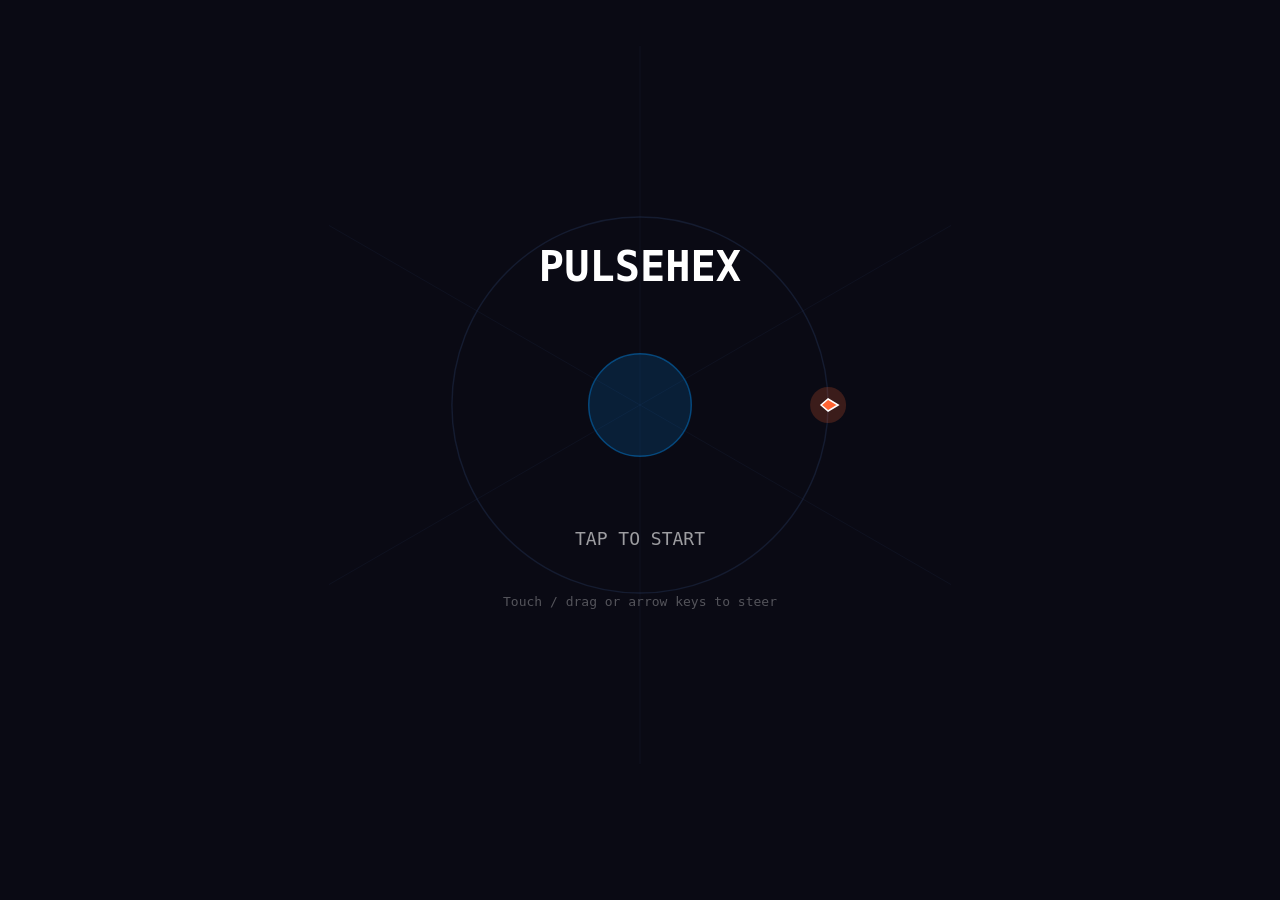
<file: game/index.html>
<!DOCTYPE html>
<html lang="en">
<head>
  <meta charset="UTF-8">
  <meta name="viewport" content="width=device-width, initial-scale=1.0, maximum-scale=1.0, user-scalable=no, viewport-fit=cover">
  <meta name="apple-mobile-web-app-capable" content="yes">
  <meta name="mobile-web-app-capable" content="yes">
  <title>PulseHex</title>
  <link rel="stylesheet" href="css/game.css">
</head>
<body>
  <canvas id="gameCanvas"></canvas>
  <script type="module" src="js/main.js"></script>
</body>
</html>
</file>
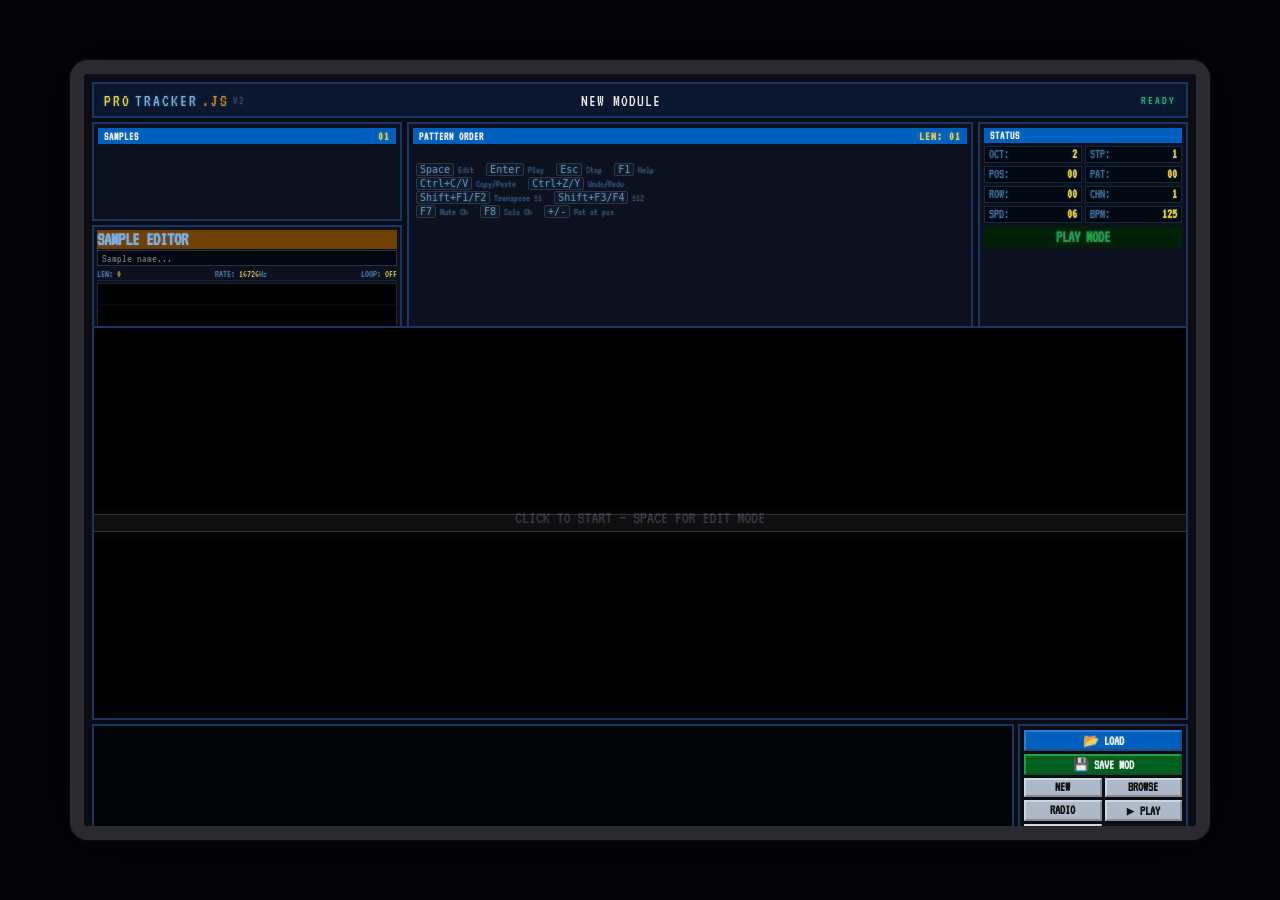
<file: modplayer/index.html>
<!DOCTYPE html>
<html lang="en">
<head>
<meta charset="UTF-8">
<title>ProTracker.JS v2 — Editor</title>
<link rel="stylesheet" href="css/styles.css">
</head>
<body>

<div id="monitor">
<div class="screen">
<div class="tracker-ui">

<!-- TOP BAR -->
<div class="top-bar">
  <div class="logo"><span class="pro">PRO</span>TRACKER<span class="js">.JS</span> <span style="font-size:11px;color:#446">v2</span></div>
  <input type="text" id="songTitleInput" value="NEW MODULE" maxlength="20" spellcheck="false">
  <div id="statusMsg">READY</div>
</div>

<!-- INFO AREA -->
<div class="info-area">
  <!-- Samples Column -->
  <div class="samples-col">
    <div class="panel" style="flex:1">
      <h3>SAMPLES <span class="badge" id="currentSampleNum">01</span></h3>
      <div id="sampleList"></div>
    </div>
    <div class="sample-editor">
      <h3>SAMPLE EDITOR</h3>
      <input type="text" class="sample-name-input" id="sampleNameInput" maxlength="22" placeholder="Sample name..." spellcheck="false">
      <div class="sample-info">
        <span>LEN: <span class="val" id="smpLenD">0</span></span>
        <span>RATE: <span class="val" id="smpRateD">16726</span>Hz</span>
        <span>LOOP: <span class="val" id="smpLoopD">OFF</span></span>
      </div>
      <div class="waveform-box" id="waveformBox">
        <canvas id="waveformCanvas" width="300" height="42"></canvas>
      </div>
      <div class="smp-controls">
        <label>VOL:<input type="number" id="smpVol" min="0" max="64" value="64"></label>
        <label>FINE:<input type="number" id="smpFine" min="-8" max="7" value="0"></label>
        <label>LP.S:<input type="number" id="smpLpS" min="0" value="0"></label>
        <label>LP.L:<input type="number" id="smpLpL" min="0" value="0"></label>
      </div>
      <div class="drop-zone" id="sampleDropZone">
        <label style="cursor:pointer;display:block">
          📁 DROP WAV/MP3 OR CLICK
          <input type="file" id="sampleFileInput" accept=".wav,.mp3,.ogg,.flac,.aiff">
        </label>
      </div>
    </div>
  </div>

  <!-- Order + Operations -->
  <div class="panel">
    <h3>PATTERN ORDER <span class="badge">LEN: <span id="songLenD">01</span></span></h3>
    <div class="order-display" id="orderDisplay"></div>
    <div class="mute-strip" id="muteStrip"></div>
    <div class="key-hint" style="margin-top:4px">
      <kbd>Space</kbd> Edit &nbsp; <kbd>Enter</kbd> Play &nbsp; <kbd>Esc</kbd> Stop &nbsp;
      <kbd>F1</kbd> Help<br>
      <kbd>Ctrl+C/V</kbd> Copy/Paste &nbsp; <kbd>Ctrl+Z/Y</kbd> Undo/Redo<br>
      <kbd>Shift+F1/F2</kbd> Transpose ±1 &nbsp; <kbd>Shift+F3/F4</kbd> ±12<br>
      <kbd>F7</kbd> Mute Ch &nbsp; <kbd>F8</kbd> Solo Ch &nbsp; <kbd>+/-</kbd> Pat at pos
    </div>
  </div>

  <!-- Status -->
  <div class="panel">
    <h3>STATUS</h3>
    <div class="editor-status">
      <div class="status-item"><span class="lbl">OCT:</span><span class="val" id="dOct">2</span></div>
      <div class="status-item"><span class="lbl">STP:</span><span class="val" id="dStp">1</span></div>
      <div class="status-item"><span class="lbl">POS:</span><span class="val" id="dPos">00</span></div>
      <div class="status-item"><span class="lbl">PAT:</span><span class="val" id="dPat">00</span></div>
      <div class="status-item"><span class="lbl">ROW:</span><span class="val" id="dRow">00</span></div>
      <div class="status-item"><span class="lbl">CHN:</span><span class="val" id="dChn">1</span></div>
      <div class="status-item"><span class="lbl">SPD:</span><span class="val" id="dSpd">06</span></div>
      <div class="status-item"><span class="lbl">BPM:</span><span class="val" id="dBpm">125</span></div>
      <div class="edit-indicator edit-off" id="editInd">PLAY MODE</div>
    </div>
  </div>
</div>

<!-- PATTERN EDITOR -->
<div class="panel pattern-view">
  <canvas id="trackerCanvas" width="1100" height="380"></canvas>
  <div class="cursor-line"></div>
  <div class="selection-info" id="selInfo"></div>
</div>

<!-- BOTTOM DECK -->
<div class="bottom-deck">
  <div class="scopes" id="scopeBox"></div>
  <div class="controls">
    <label class="file-btn">📂 LOAD<input type="file" id="fileInput" accept=".mod"></label>
    <button id="btnSave" class="file-btn" style="background:#006622;border-color:#22aa44">💾 SAVE MOD</button>
    <button id="btnNew">NEW</button>
    <button id="btnBrowse">BROWSE</button>
    <button id="btnRadio">RADIO</button>
    <button id="btnPlay">▶ PLAY</button>
    <button id="btnStop">■ STOP</button>
  </div>
</div>

</div><!-- tracker-ui -->
</div><!-- screen -->
</div><!-- monitor -->

<!-- Browse Overlay -->
<div id="browseOverlay">
<button class="browse-close" id="browseClose">&times;</button>
<h2>MOD ARCHIVE BROWSER</h2>
<div class="browse-toolbar">
  <input type="text" id="browseSearch" placeholder="Search modules or artists..." spellcheck="false">
  <select id="browseMode" style="width:90px">
    <option value="module">MODULES</option>
    <option value="artist">ARTISTS</option>
  </select>
  <button id="browseSearchBtn">SEARCH</button>
  <button id="browseRandomBtn">RANDOM</button>
</div>
<div class="browse-header">
  <span>TITLE / FILENAME</span>
  <span>ARTIST</span>
  <span>GENRE</span>
  <span style="text-align:right">SIZE</span>
</div>
<div class="browse-results" id="browseResults"></div>
<div class="browse-status" id="browseStatus">Search the Mod Archive (min 3 chars)</div>
<div class="browse-pager" id="browsePager" style="display:none">
  <button id="pagePrev">&lt; PREV</button>
  <span id="pageInfo">1 / 1</span>
  <button id="pageNext">NEXT &gt;</button>
</div>
</div>

<!-- Help Overlay -->
<div id="helpOverlay">
<h2>⌨️ KEYBOARD REFERENCE</h2>
<div class="cols">
<div>
  <h3>EDITING</h3>
  <p><kbd>Space</kbd> Toggle Edit Mode</p>
  <p><kbd>Z-M</kbd> Notes (lower octave)</p>
  <p><kbd>Q-P</kbd> Notes (upper octave)</p>
  <p><kbd>0-9/A-F</kbd> Hex in effect cols</p>
  <p><kbd>Del</kbd> Clear cell</p>
  <p><kbd>Backspace</kbd> Delete & pull up</p>
  <p><kbd>Insert</kbd> Insert empty row</p>
  <p><kbd>Ctrl+Z</kbd> Undo</p>
  <p><kbd>Ctrl+Y</kbd> Redo</p>
</div>
<div>
  <h3>NAVIGATION</h3>
  <p><kbd>↑↓←→</kbd> Move cursor</p>
  <p><kbd>Tab/Shift+Tab</kbd> Next/Prev channel</p>
  <p><kbd>PgUp/PgDn</kbd> ±16 rows</p>
  <p><kbd>Home/End</kbd> First/Last row</p>
  <p><kbd>F2-F5</kbd> Jump to ch 1-4</p>
  <p><kbd>Ctrl+↑↓</kbd> Prev/Next order pos</p>
</div>
<div>
  <h3>BLOCK OPERATIONS</h3>
  <p><kbd>Shift+↑↓</kbd> Select block</p>
  <p><kbd>Ctrl+C</kbd> Copy selection</p>
  <p><kbd>Ctrl+V</kbd> Paste</p>
  <p><kbd>Ctrl+X</kbd> Cut</p>
  <p><kbd>Shift+F1</kbd> Transpose -1 semitone</p>
  <p><kbd>Shift+F2</kbd> Transpose +1 semitone</p>
  <p><kbd>Shift+F3</kbd> Transpose -1 octave</p>
  <p><kbd>Shift+F4</kbd> Transpose +1 octave</p>
</div>
<div>
  <h3>CHANNELS & PLAYBACK</h3>
  <p><kbd>F7</kbd> Toggle mute channel</p>
  <p><kbd>F8</kbd> Solo channel</p>
  <p><kbd>Enter</kbd> Play from cursor</p>
  <p><kbd>Esc</kbd> Stop</p>
  <p><kbd>Shift+↑↓</kbd> (no sel) Sample ±1</p>
  <p><kbd>Ctrl+1-3</kbd> Set octave</p>
  <p><kbd>Alt+0-9</kbd> Set step</p>
  <p><kbd>F6</kbd> New pattern</p>
  <p><kbd>+/-</kbd> Pattern at order pos</p>
</div>
</div>
<p style="text-align:center;margin-top:12px;color:#446">Press <kbd>F1</kbd> or <kbd>Esc</kbd> to close</p>
</div>

<script type="module" src="js/app.js"></script>
</body>
</html>
</file>
<file: game/css/game.css>
*, *::before, *::after {
  margin: 0;
  padding: 0;
  box-sizing: border-box;
}

html, body {
  width: 100%;
  height: 100dvh;
  overflow: hidden;
  background: #000;
  touch-action: none;
  overscroll-behavior: none;
  -webkit-user-select: none;
  user-select: none;
  -webkit-tap-highlight-color: transparent;
}

#gameCanvas {
  display: block;
  width: 100%;
  height: 100dvh;
  touch-action: none;
}
</file>
<file: modplayer/css/styles.css>
@import url('https://fonts.googleapis.com/css2?family=VT323&family=Share+Tech+Mono&display=swap');
:root{
  --bg:#0a0a12;--panel:#0c1020;--border:#1a3a6a;--border-hi:#2a6adf;
  --text:#88bbee;--text-dim:#3a5577;--text-bright:#ccddff;
  --note-color:#ffcc00;--note-dim:#886600;--sample-color:#88aaff;
  --effect-color:#ff8866;--effect-dim:#663322;
  --cursor-bg:rgba(255,200,0,0.22);--cursor-row:rgba(0,100,220,0.18);
  --beat-bg:rgba(30,50,80,0.3);--header-bg:#0a1832;
  --btn-face:#bbc8d8;--btn-hi:#dde8f0;--btn-shadow:#445566;
  --red:#ee3344;--green:#22cc66;--yellow:#ffdd33;--orange:#ff8800;
  --crt-line:rgba(18,16,16,0.25);
  --accent:#0066cc;
}
*{box-sizing:border-box;margin:0;padding:0}
body{background:#050508;color:var(--text);font-family:'VT323',monospace;
  height:100vh;overflow:hidden;display:flex;justify-content:center;align-items:center}

/* ── CRT Monitor Frame ── */
#monitor{width:1140px;height:780px;background:var(--bg);
  border:14px solid #2a2a30;border-radius:18px;
  box-shadow:0 0 60px rgba(0,0,0,.9),inset 0 0 30px rgba(0,0,0,1),
    0 0 2px 1px rgba(40,60,100,.3);position:relative;overflow:hidden}
.screen{width:100%;height:100%;background:var(--bg);
  background-image:linear-gradient(var(--crt-line) 50%,transparent 50%),
    linear-gradient(90deg,rgba(255,0,0,.03),rgba(0,255,0,.015),rgba(0,0,255,.03));
  background-size:100% 3px,3px 100%;padding:8px;position:relative;
  text-shadow:0 0 3px rgba(100,180,255,.4)}
.screen::after{content:"";display:block;position:absolute;inset:0;
  background:rgba(18,16,16,.08);pointer-events:none;z-index:200;
  animation:flicker .15s infinite}
@keyframes flicker{0%,100%{opacity:.02}50%{opacity:.04}}

/* ── Layout Grid ── */
.tracker-ui{display:grid;grid-template-rows:36px 200px 1fr 94px;height:100%;gap:4px}

/* ── Top Bar ── */
.top-bar{border:2px solid var(--border);background:var(--header-bg);
  display:flex;align-items:center;justify-content:space-between;padding:0 10px;
  font-size:17px;letter-spacing:2px;text-transform:uppercase}
.top-bar .logo{display:flex;align-items:center;gap:4px}
.top-bar .logo span.pro{color:var(--yellow)}
.top-bar .logo span.js{color:var(--orange)}
#songTitleInput{background:transparent;border:none;color:#fff;
  font-family:'VT323',monospace;font-size:17px;text-transform:uppercase;
  width:260px;text-align:center;outline:none;letter-spacing:1px}
#songTitleInput:focus{background:rgba(255,255,255,.08);border-bottom:1px solid var(--border-hi)}
#statusMsg{font-size:12px;color:var(--green);min-width:180px;text-align:right}

/* ── Info Area ── */
.info-area{display:grid;grid-template-columns:310px 1fr 210px;gap:5px}

/* ── Panels ── */
.panel{border:2px solid var(--border);background:var(--panel);padding:4px;overflow:hidden;position:relative}
.panel h3{margin:0 0 3px;background:var(--accent);color:#fff;font-size:11px;
  padding:2px 6px;letter-spacing:1px;text-transform:uppercase;
  display:flex;justify-content:space-between;align-items:center}
.panel h3 .badge{color:var(--yellow);font-size:12px}

/* ── Samples Panel ── */
.samples-col{display:flex;flex-direction:column;gap:4px}
#sampleList{font-size:12px;white-space:pre;overflow-y:auto;height:68px;
  scrollbar-width:none;color:#8888cc;font-family:'VT323',monospace;
  line-height:12px;cursor:pointer}
#sampleList::-webkit-scrollbar{display:none}
.sample-row{padding:1px 2px;transition:background .1s}
.sample-row:hover{background:rgba(0,85,170,.25)}
.sample-row.selected{background:var(--accent);color:#fff}
.sample-row.has-data{color:#aabbee}

/* ── Sample Editor ── */
.sample-editor{border:2px solid var(--border);background:var(--panel);padding:3px}
.sample-editor h3{background:#774400}
.sample-name-input{background:#000812;border:1px solid #334;color:#fff;
  font-family:'VT323',monospace;font-size:12px;padding:1px 4px;width:100%;margin-bottom:2px}
.sample-info{display:flex;justify-content:space-between;font-size:10px;
  color:#5588aa;padding:1px 0;border-bottom:1px solid #1a2a3a;margin-bottom:2px}
.sample-info .val{color:var(--yellow)}
.waveform-box{background:#000;border:1px solid #223;height:44px;position:relative;cursor:crosshair}
.waveform-box canvas{width:100%;height:100%}
.smp-controls{display:grid;grid-template-columns:repeat(4,1fr);gap:2px;margin-top:2px}
.smp-controls label{display:flex;align-items:center;gap:2px;font-size:11px;color:#6699bb}
.smp-controls input[type="number"]{width:42px;background:#000812;border:1px solid #334;
  color:var(--yellow);font-family:'VT323',monospace;font-size:12px;padding:1px 2px}
.drop-zone{border:1px dashed #334;padding:3px;text-align:center;color:#5588aa;
  font-size:10px;margin-top:2px;transition:all .2s;cursor:pointer}
.drop-zone.drag-over{border-color:#0af;background:rgba(0,170,255,.08);color:#0af}
.drop-zone input[type="file"]{display:none}

/* ── Order Panel ── */
.order-display{display:flex;gap:3px;align-items:center;font-size:13px;
  overflow-x:auto;padding:3px;flex-wrap:wrap}
.order-item{background:#0a1020;border:1px solid #223;padding:2px 5px;
  min-width:22px;text-align:center;cursor:pointer;font-size:12px;transition:all .15s}
.order-item.current{background:var(--accent);color:#fff;border-color:var(--border-hi)}
.order-item:hover{border-color:#4488cc}
.key-hint{font-size:10px;color:#3a5577;line-height:1.3;padding:3px}
.key-hint kbd{background:#111828;border:1px solid #2a3a4a;padding:0 3px;
  border-radius:2px;color:#6699bb;font-size:10px}

/* ── Status Panel ── */
.editor-status{display:grid;grid-template-columns:1fr 1fr;gap:3px;font-size:13px}
.status-item{background:#000812;border:1px solid #1a2a3a;padding:1px 4px;
  display:flex;justify-content:space-between}
.status-item .lbl{color:#4477aa}.status-item .val{color:var(--yellow);font-weight:bold}
.edit-indicator{grid-column:span 2;text-align:center;padding:3px;font-size:16px;font-weight:bold}
.edit-indicator.edit-on{background:#990022;color:#fff;animation:blink .5s infinite}
.edit-indicator.edit-off{background:#002208;color:#22aa44}
@keyframes blink{50%{opacity:.7}}

/* ── Channel Mute Buttons ── */
.mute-strip{display:flex;gap:2px;margin-top:3px}
.mute-btn{flex:1;text-align:center;font-size:10px;padding:1px;cursor:pointer;
  border:1px solid #334;background:#0a1020;color:#5588aa;transition:all .15s;
  font-family:'VT323',monospace}
.mute-btn.muted{background:#440000;color:#aa3333;border-color:#662222}
.mute-btn.solo{background:#004400;color:#44cc44;border-color:#226622}
.mute-btn:hover{border-color:#4488cc}

/* ── Pattern View ── */
.pattern-view{border:2px solid var(--border);background:#000;position:relative;overflow:hidden}
canvas#trackerCanvas{display:block;width:100%;height:100%}
.cursor-line{position:absolute;top:50%;left:0;right:0;height:18px;margin-top:-9px;
  background:rgba(255,255,255,.06);border-top:1px solid rgba(255,255,255,.15);
  border-bottom:1px solid rgba(255,255,255,.15);pointer-events:none;
  box-shadow:0 0 12px rgba(100,180,255,.08)}

/* ── Bottom Deck ── */
.bottom-deck{display:grid;grid-template-columns:1fr 170px;gap:4px}
.scopes{border:2px solid var(--border);background:#000408;
  display:flex;justify-content:space-around;align-items:center;padding:0 3px}
canvas.scope-canv{width:23%;height:82%;border:1px solid #1a2a3a;background:#000;
  box-shadow:0 0 3px rgba(0,180,80,.15)}
.controls{border:2px solid var(--border);padding:4px;
  display:grid;grid-template-columns:1fr 1fr;gap:3px}

/* ── Buttons ── */
button,.file-btn{background:var(--btn-face);border:2px outset var(--btn-hi);
  font-family:'VT323',monospace;font-size:13px;cursor:pointer;color:#111;
  text-align:center;padding:1px 3px;text-transform:uppercase;font-weight:bold;
  transition:background .1s}
button:active,.file-btn:active{border-style:inset;transform:translateY(1px)}
button:hover,.file-btn:hover{background:var(--btn-hi)}
button.active{background:var(--green);color:#fff;border-color:#44ee88}
.file-btn{background:var(--accent);color:white;border-color:#3388dd;grid-column:span 2}
input[type="file"]{display:none}

/* ── Help Overlay ── */
#helpOverlay{display:none;position:fixed;top:50%;left:50%;transform:translate(-50%,-50%);
  background:#080e1a;border:3px solid var(--border-hi);padding:20px;z-index:1000;
  font-family:'VT323',monospace;color:var(--text);max-width:750px;max-height:90vh;
  overflow-y:auto;box-shadow:0 0 40px rgba(0,60,180,.3)}
#helpOverlay h2{color:var(--yellow);margin:0 0 10px;text-align:center;font-size:22px}
#helpOverlay .cols{display:grid;grid-template-columns:1fr 1fr;gap:12px;font-size:12px}
#helpOverlay .cols h3{color:#22aaff;margin:4px 0;font-size:14px}
#helpOverlay p{margin:2px 0}
#helpOverlay kbd{background:#111828;border:1px solid #2a3a4a;padding:0 3px;
  border-radius:2px;color:#88bbee}

/* ── Selection highlight ── */
.selection-info{position:absolute;bottom:4px;right:8px;font-size:11px;
  color:var(--yellow);pointer-events:none;z-index:10;text-shadow:0 0 4px rgba(0,0,0,.8)}

/* ── Browse Overlay ── */
#browseOverlay{position:fixed;top:50%;left:50%;transform:translate(-50%,-50%);
  background:#080e1a;border:3px solid var(--border-hi);padding:16px;z-index:1000;
  font-family:'VT323',monospace;color:var(--text);width:820px;max-height:85vh;
  overflow:hidden;box-shadow:0 0 60px rgba(0,60,180,.4);
  display:none;flex-direction:column}
#browseOverlay.open{display:flex}
#browseOverlay h2{color:var(--yellow);margin:0 0 8px;text-align:center;font-size:20px;flex-shrink:0}
.browse-toolbar{display:flex;gap:6px;margin-bottom:8px;flex-shrink:0;align-items:center}
.browse-toolbar input[type="text"]{flex:1;background:#000812;border:2px solid var(--border);
  color:#fff;font-family:'VT323',monospace;font-size:15px;padding:4px 8px;
  outline:none;letter-spacing:1px}
.browse-toolbar input[type="text"]:focus{border-color:var(--border-hi)}
.browse-toolbar select{background:#000812;border:2px solid var(--border);
  color:var(--text);font-family:'VT323',monospace;font-size:13px;padding:3px 4px;
  outline:none;max-width:160px}
.browse-toolbar button{font-size:12px;padding:4px 8px;white-space:nowrap}
.browse-results{flex:1;overflow-y:auto;scrollbar-width:thin;
  scrollbar-color:var(--border) #000812;min-height:0}
.browse-results::-webkit-scrollbar{width:6px}
.browse-results::-webkit-scrollbar-track{background:#000812}
.browse-results::-webkit-scrollbar-thumb{background:var(--border);border-radius:3px}
.browse-row{display:grid;grid-template-columns:1fr 120px 90px 60px;
  gap:8px;padding:5px 6px;border-bottom:1px solid #111828;cursor:pointer;
  font-size:13px;align-items:center;transition:background .1s}
.browse-row:hover{background:rgba(0,85,170,.2)}
.browse-row.loading{background:rgba(255,200,0,.1)}
.browse-title{color:var(--note-color);overflow:hidden;text-overflow:ellipsis;white-space:nowrap}
.browse-artist{color:var(--sample-color);overflow:hidden;text-overflow:ellipsis;white-space:nowrap;font-size:11px}
.browse-genre{color:var(--text-dim);font-size:11px;overflow:hidden;text-overflow:ellipsis;white-space:nowrap}
.browse-size{color:var(--text-dim);font-size:11px;text-align:right}
.browse-header{display:grid;grid-template-columns:1fr 120px 90px 60px;gap:8px;
  padding:3px 6px;font-size:11px;color:#4477aa;border-bottom:2px solid var(--border);
  text-transform:uppercase;letter-spacing:1px;flex-shrink:0}
.browse-status{text-align:center;padding:8px;font-size:13px;color:var(--text-dim);flex-shrink:0}
.browse-pager{display:flex;justify-content:center;gap:6px;padding:6px 0;flex-shrink:0}
.browse-pager button{font-size:11px;padding:2px 8px}
.browse-pager span{color:var(--text-dim);font-size:12px;line-height:24px}
.browse-close{position:absolute;top:8px;right:12px;background:none;border:none;
  color:#ff4444;font-size:22px;cursor:pointer;font-family:'VT323',monospace;
  line-height:1;padding:0 4px}
.browse-close:hover{color:#ff8888}
</file>
